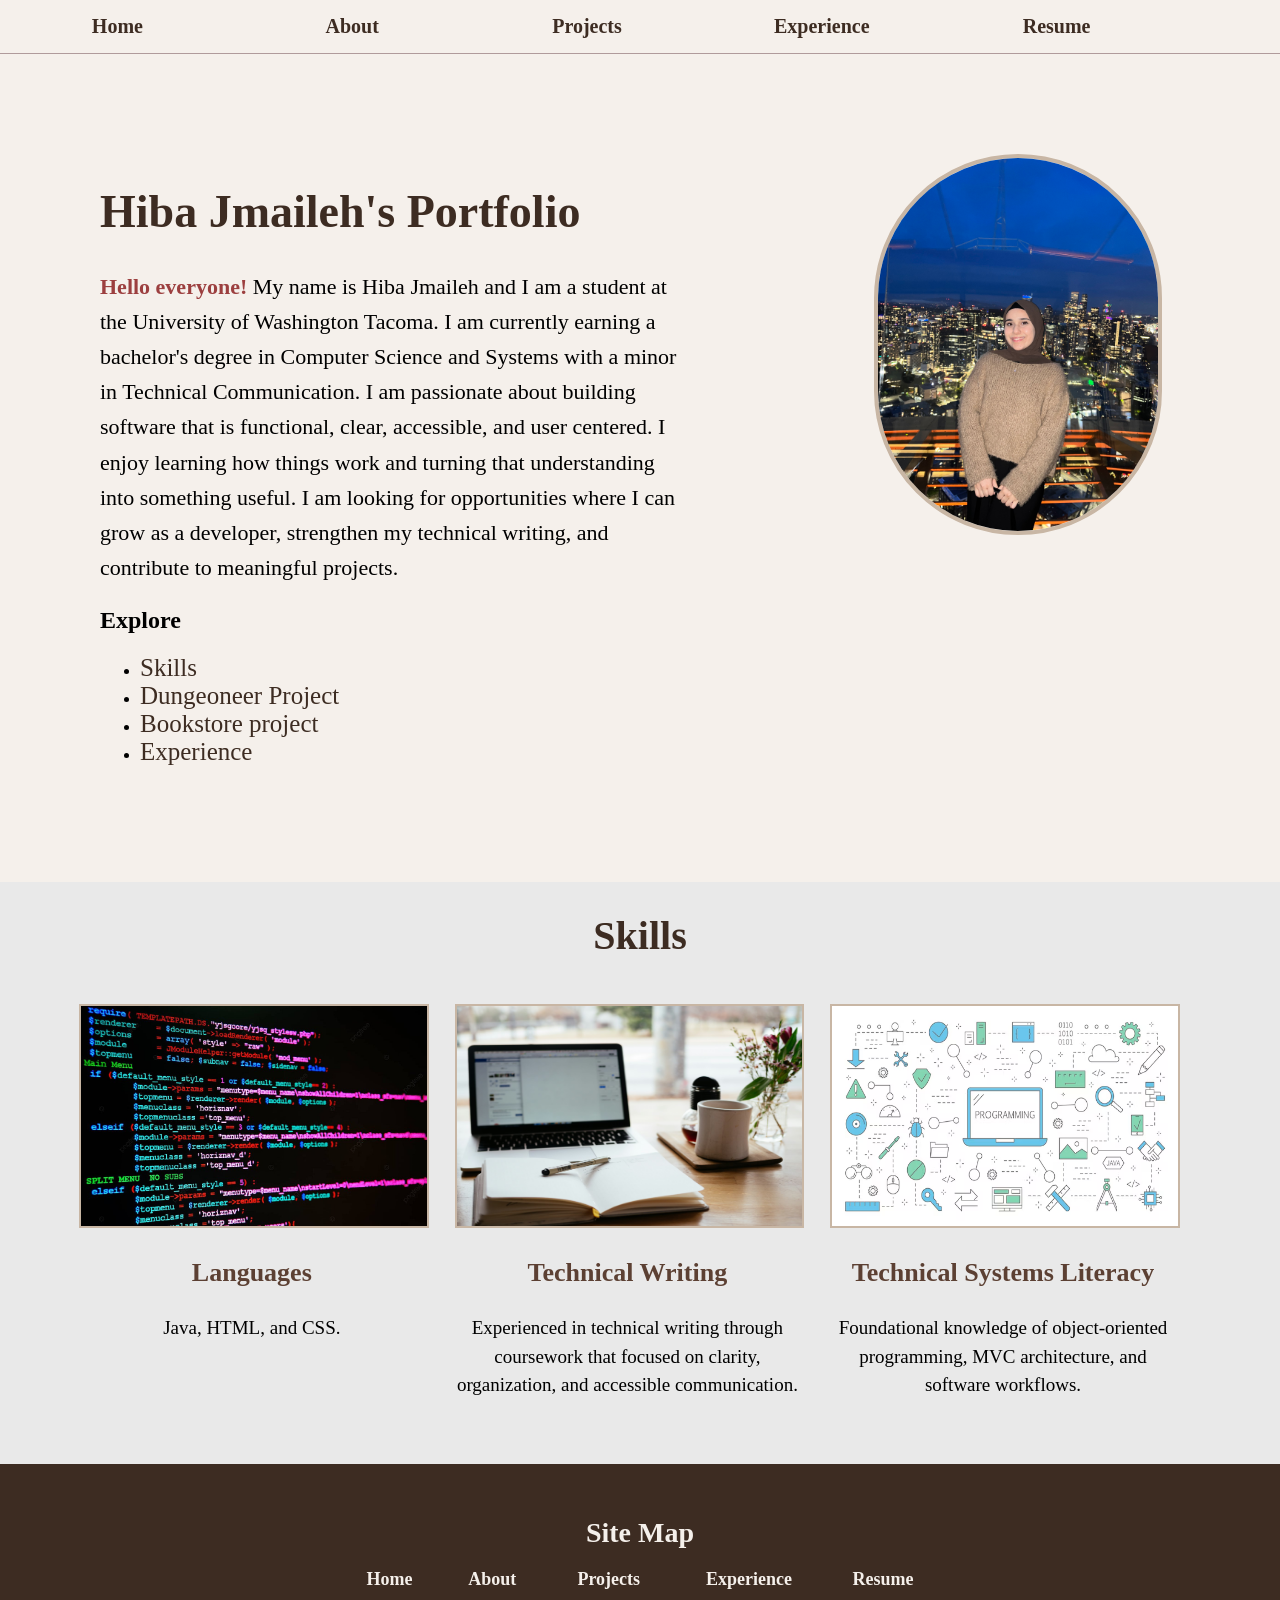
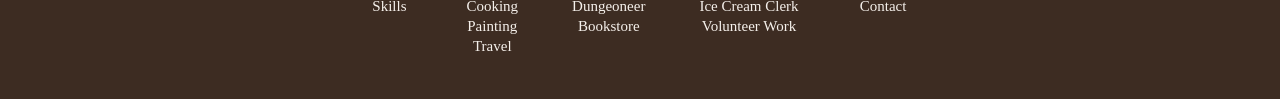
<file: index.html>
<!doctype html>
<html>
<head>

<meta charset="UTF-8">
<title>Home</title>
<link rel = "stylesheet" href="style.css">
<meta name="description" content="Hiba Jmaileh, a student at the University Of Washington Tacoma, academic/career portfolio">
<meta name="keywords" content="Hiba Jmaileh, Hiba Jmaileh portfolio, computer science student, University of Washington Tacoma, Java programming, technical writing, object oriented programming">

</head>
<body>
  
<nav>
    <a href="index.html">Home</a>
    <a href="about.html">About</a>
    <a href="projects.html">Projects</a>
    <a href="experience.html">Experience</a>
    <a href="resume.html">Resume</a>
</nav>

<div id="home-banner">
    <div id="intro-text">
        <h1>Hiba Jmaileh's Portfolio</h1>
        <p><span id="banner-greeting">Hello everyone!</span> My name is Hiba Jmaileh and I am a student at the University 
            of Washington Tacoma. I am currently earning a bachelor's degree in Computer Science and Systems with a minor in 
            Technical Communication. I am passionate about building software that is functional, clear, accessible, and user centered. 
            I enjoy learning how things work and turning that understanding into something useful. I am looking for opportunities 
            where I can grow as a developer, strengthen my technical writing, and contribute to meaningful projects.</p>
    <h2>Explore</h2>
    <ul>
        <li><a href="#skills"> Skills</a></li>
        <li><a href="projects.html#Dungeoneer">Dungeoneer Project </a></li>
        <li><a href="projects.html#Bookstore"> Bookstore project</a></li>
        <li><a href="experience.html"> Experience </a></li>
    </ul>
    </div>

    <div id="intro-image">
        <img src="Images/IMG_2145.jpg" alt="Photo of Hiba Jmaileh at the space needle">
    </div>

    <div class="clearfix"></div>
</div>

<h2 id="skills">Skills</h2>

<div class="skills-row">
  <div class="skill-box">
        <img src="Images/pngtree-website-programming-language-technology-digital-display-data-photo-image_13914360.jpg" alt="Programming image">
        <h3>Languages</h3>
        <p>Java, HTML, and CSS.</p>
    </div>

  <div class="skill-box">
        <img src="Images/photo-1501504905252-473c47e087f8.avif" alt="Technical writing image">
        <h3>Technical Writing</h3>
        <p>Experienced in technical writing through coursework that focused on clarity, organization, and accessible communication.</p>
    </div>

  <div class="skill-box">
        <img src="Images/programming-concept-idea-working-computer-coding-testing-writing-program-using-internet-different-software-set-technology-icons-illustration_277904-1864.avif" alt="Computer systems image">
        <h3>Technical Systems Literacy</h3>
        <p>Foundational knowledge of object-oriented programming, MVC architecture, and software workflows.</p>
    </div>

    <div class="clearfix"></div>
</div>

<div class="site-map">
<h3>Site Map</h3>

<ul>

<li>Home
    <ul>
        <li>Skills</li>
    </ul>
</li>

<li>About
    <ul>
        <li>Cooking</li>
        <li>Painting</li>
        <li>Travel</li>
    </ul>
</li>

<li>Projects
    <ul>
        <li>Dungeoneer</li>
        <li>Bookstore</li>
    </ul>
</li>

<li>Experience
    <ul>
        <li>Ice Cream Clerk</li>
        <li>Volunteer Work</li>
    </ul>
</li>

<li>Resume
    <ul>
        <li>Contact</li>
    </ul>
</li>

</ul>

</div>
</body>
</html>
</file>
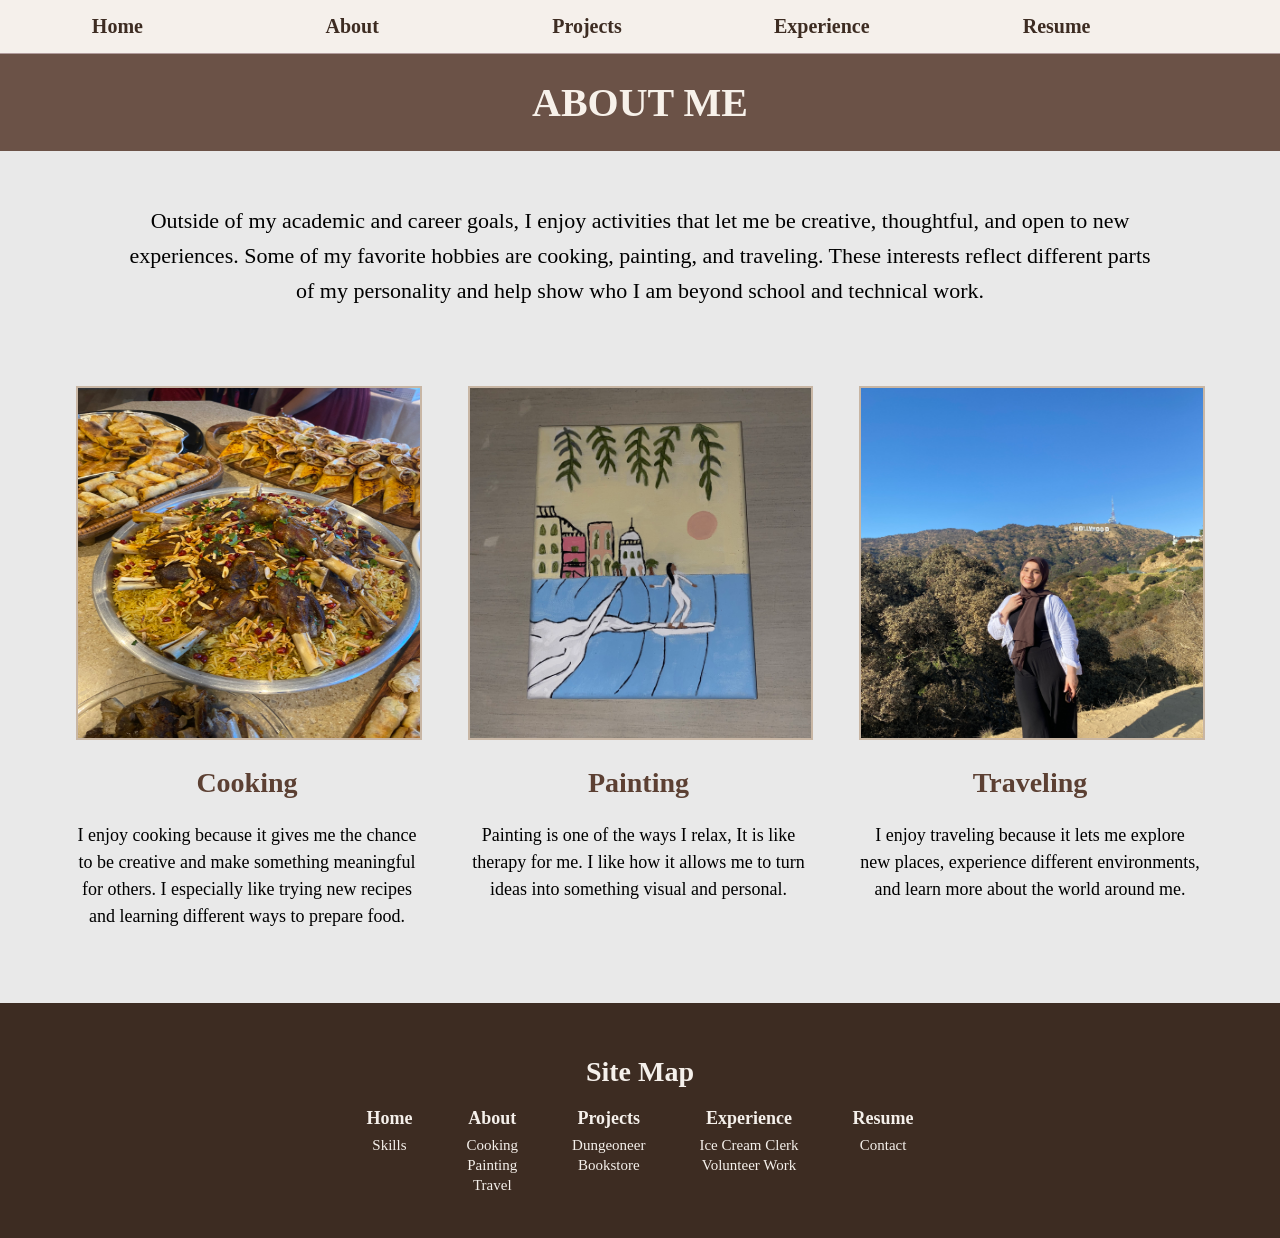
<file: about.html>
<!doctype html>
<html>
<head>
<meta charset="UTF-8">
<title>about</title>
<link rel = "stylesheet" href="style.css">	
<meta name="description" content="Hiba Jmaileh, a student at the University Of Washington Tacoma, academic/career portfolio">
<meta name="keywords" content="Hiba Jmaileh, Hiba Jmaileh portfolio, computer science student, University of Washington Tacoma, Java programming, technical writing, object oriented programming">
</head>

<body>
	<nav>
    <a href="index.html">Home</a>
    <a href="about.html">About</a>
    <a href="projects.html">Projects</a>
    <a href="experience.html">Experience</a>
    <a href="resume.html">Resume</a>
</nav>

<div class="page-banner">ABOUT ME</div>

<div id="about-intro">
    <p>
        Outside of my academic and career goals, I enjoy activities that let me be creative, thoughtful, and
        open to new experiences. Some of my favorite hobbies are cooking, painting, and traveling. These interests 
        reflect different parts of my personality and help show who I am beyond school and technical work.
    </p>
</div>

<div class="about-row">
    <div class="about-box">
        <img src="Images/IMG_5293.jpg" alt="Lamb and Rice photo">
        <h2>Cooking</h2>
        <p>
            I enjoy cooking because it gives me the chance to be creative and make something meaningful for others. 
            I especially like trying new recipes and learning different ways to prepare food.
        </p>
    </div>

  <div class="about-box">
        <img src="Images/IMG_8230.jpg" alt="Painting of a girl surfing in Lebanon">
        <h2>Painting</h2>
        <p>
            Painting is one of the ways I relax, It is like therapy for me. 
            I like how it allows me to turn ideas into something visual and personal.
        </p>
    </div>

  <div class="about-box">
        <img src="Images/IMG_1131.jpg" alt="Hiba at the Hollywood sign in California">
        <h2>Traveling</h2>
        <p>
            I enjoy traveling because it lets me explore new places, experience different environments, 
            and learn more about the world around me.
        </p>
    </div>

    <div class="clearfix"></div>
</div>

<div class="site-map">
<h3>Site Map</h3>

<ul>

<li>Home
    <ul>
        <li>Skills</li>
    </ul>
</li>

<li>About
    <ul>
        <li>Cooking</li>
        <li>Painting</li>
        <li>Travel</li>
    </ul>
</li>

<li>Projects
    <ul>
        <li>Dungeoneer</li>
        <li>Bookstore</li>
    </ul>
</li>

<li>Experience
    <ul>
        <li>Ice Cream Clerk</li>
        <li>Volunteer Work</li>
    </ul>
</li>

<li>Resume
    <ul>
        <li>Contact</li>
    </ul>
</li>

</ul>

</div>
	
</body>
</html>
</file>
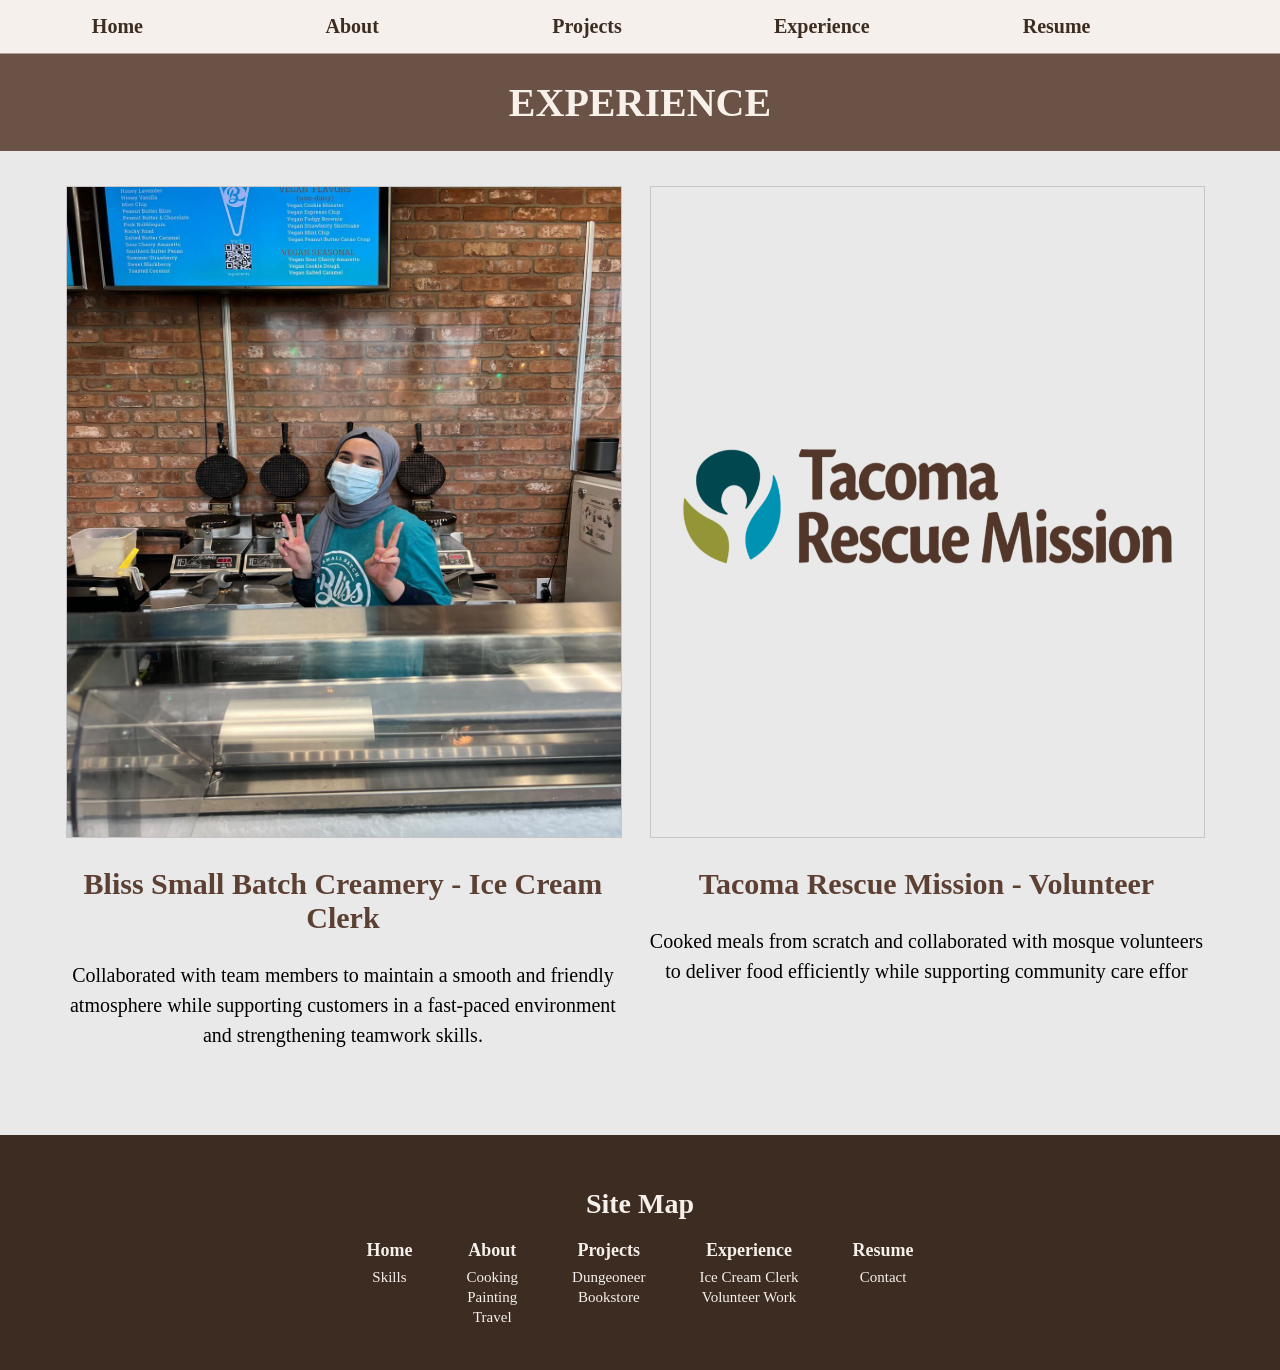
<file: experience.html>
<!doctype html>
<html>
<head>
<meta charset="UTF-8">
<title>experience</title>
	<link rel = "stylesheet" href="style.css">
    <meta name="description" content="Hiba Jmaileh, a student at the University Of Washington Tacoma, academic/career portfolio">
<meta name="keywords" content="Hiba Jmaileh, Hiba Jmaileh portfolio, computer science student, University of Washington Tacoma, Java programming, technical writing, object oriented programming">
</head>

<body>
	<nav>
    <a href="index.html">Home</a>
    <a href="about.html">About</a>
    <a href="projects.html">Projects</a>
    <a href="experience.html">Experience</a>
    <a href="resume.html">Resume</a>
</nav>

<div class="page-banner">EXPERIENCE</div>

<div class="content-row">
    <div class="content-box">
        <img src="Images/A5F0BC81-FF1E-4003-88BE-1651D4A23DC1.JPG" alt="Hiba working at Bliss Small Batch Creamery">
        <h2>Bliss Small Batch Creamery - Ice Cream Clerk</h2>
        <p>Collaborated with team members to maintain a smooth and friendly atmosphere while supporting customers 
            in a fast-paced environment and strengthening teamwork skills.</p>
    </div>

  <div class="content-box">
        <img src="Images/TRM-LOGO-4000-x-4000-px-1.png" alt="Tacoma Rescue Mission logo">
        <h2>Tacoma Rescue Mission - Volunteer</h2>
      <p>Cooked meals from scratch and collaborated with mosque volunteers to deliver food efficiently 
        while supporting community care effor</p>
    </div>

    <div class="clearfix"></div>
</div>

<div class="site-map">
<h3>Site Map</h3>

<ul>

<li>Home
    <ul>
        <li>Skills</li>
    </ul>
</li>

<li>About
    <ul>
        <li>Cooking</li>
        <li>Painting</li>
        <li>Travel</li>
    </ul>
</li>

<li>Projects
    <ul>
        <li>Dungeoneer</li>
        <li>Bookstore</li>
    </ul>
</li>

<li>Experience
    <ul>
        <li>Ice Cream Clerk</li>
        <li>Volunteer Work</li>
    </ul>
</li>

<li>Resume
    <ul>
        <li>Contact</li>
    </ul>
</li>

</ul>

</div>
</body>
</html>
</file>
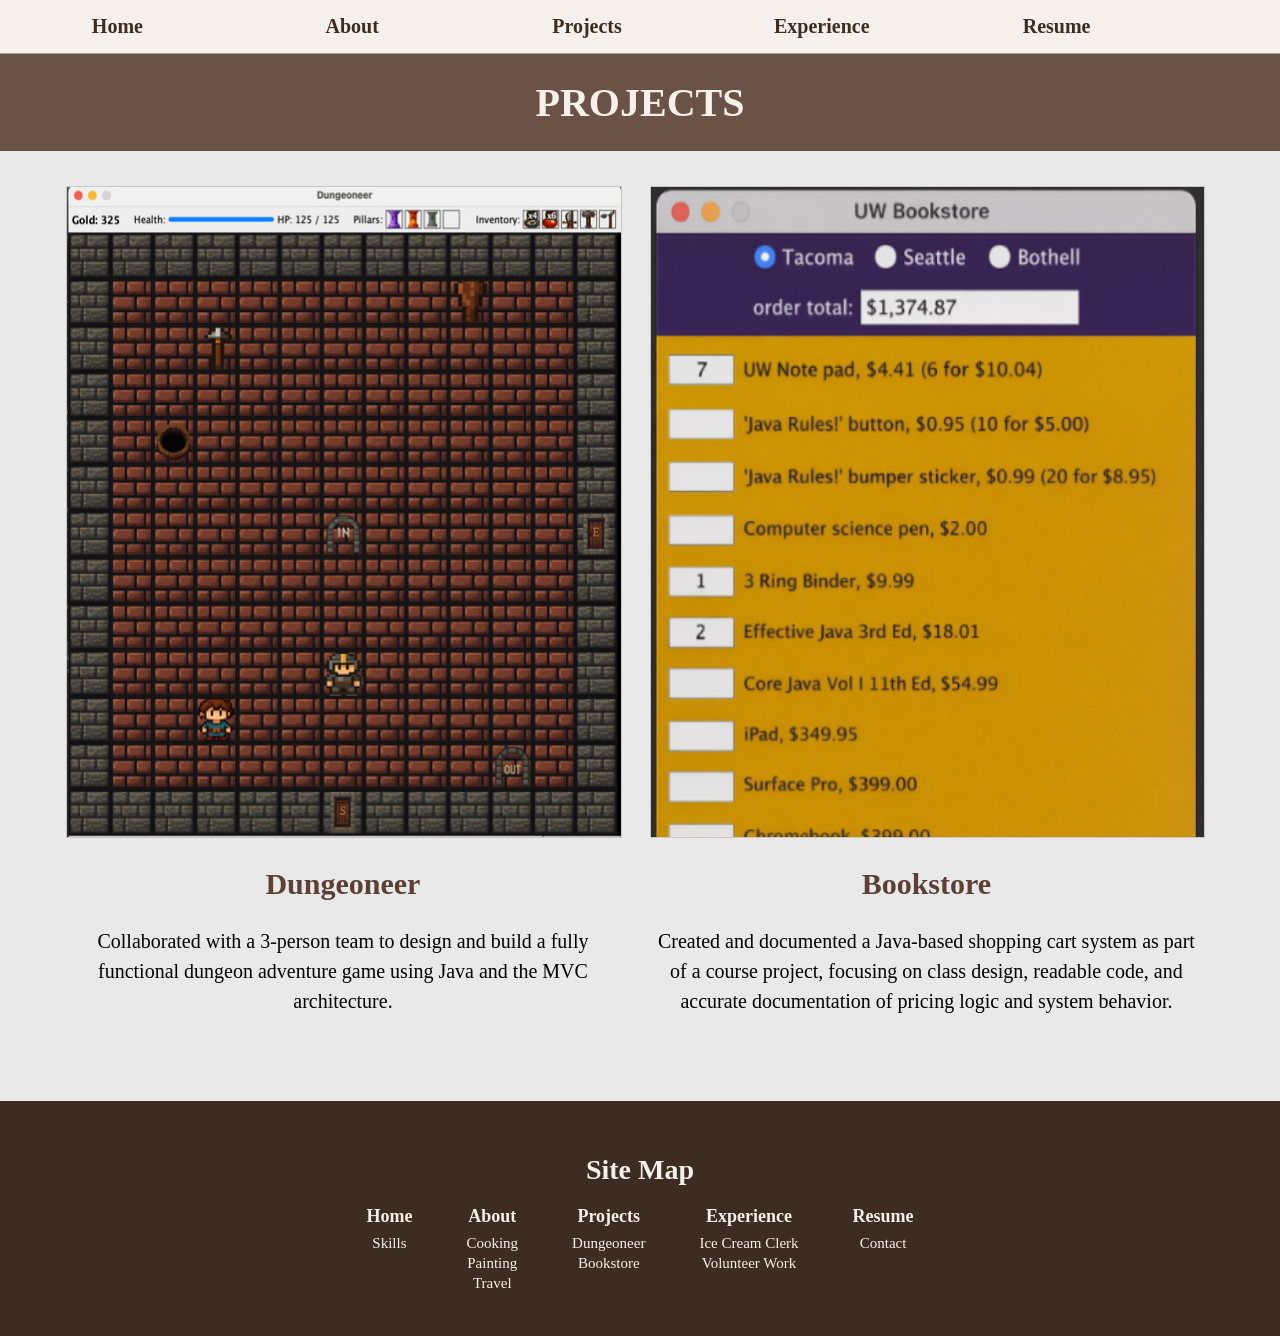
<file: projects.html>
<!doctype html>
<html>
<head>
<meta charset="UTF-8">
<title>projects</title>
<link rel = "stylesheet" href="style.css">
<meta name="description" content="Hiba Jmaileh, a student at the University Of Washington Tacoma, academic/career portfolio">
<meta name="keywords" content="Hiba Jmaileh, Hiba Jmaileh portfolio, computer science student, University of Washington Tacoma, Java programming, technical writing, object oriented programming">
</head>

<body>
	<nav>
    <a href="index.html">Home</a>
    <a href="about.html">About</a>
    <a href="projects.html">Projects</a>
    <a href="experience.html">Experience</a>
    <a href="resume.html">Resume</a>
</nav>

<div class="page-banner">PROJECTS</div>

<div class="content-row">
    <div class="content-box">
        <img src="Images/Screenshot 2026-03-12 at 18-36-47 Hiba Jmaileh Tech portfoli.png" alt="Screenshot of Dungeoneer project">
        <h2 id="Dungeoneer">Dungeoneer</h2>
        <p>Collaborated with a 3-person team to design and build a fully functional dungeon adventure game 
            using Java and the MVC architecture.</p>
    </div>

    <div class="content-box">
        <img src="Images/Screenshot 2026-03-12 at 18-36-57 Hiba Jmaileh Tech portfoli.png" alt="Screenshot of bookstore project">
        <h2 id="Bookstore">Bookstore</h2>
        <p>Created and documented a Java-based shopping cart system as part of a course project, 
            focusing on class design, readable code, and accurate documentation of pricing logic and system behavior.</p>
    </div>

    <div class="clearfix"></div>
</div>

<div class="site-map">
<h3>Site Map</h3>

<ul>

<li>Home
    <ul>
        <li>Skills</li>
    </ul>
</li>

<li>About
    <ul>
        <li>Cooking</li>
        <li>Painting</li>
        <li>Travel</li>
    </ul>
</li>

<li>Projects
    <ul>
        <li>Dungeoneer</li>
        <li>Bookstore</li>
    </ul>
</li>

<li>Experience
    <ul>
        <li>Ice Cream Clerk</li>
        <li>Volunteer Work</li>
    </ul>
</li>

<li>Resume
    <ul>
        <li>Contact</li>
    </ul>
</li>

</ul>

</div>
</body>
</html>
</file>
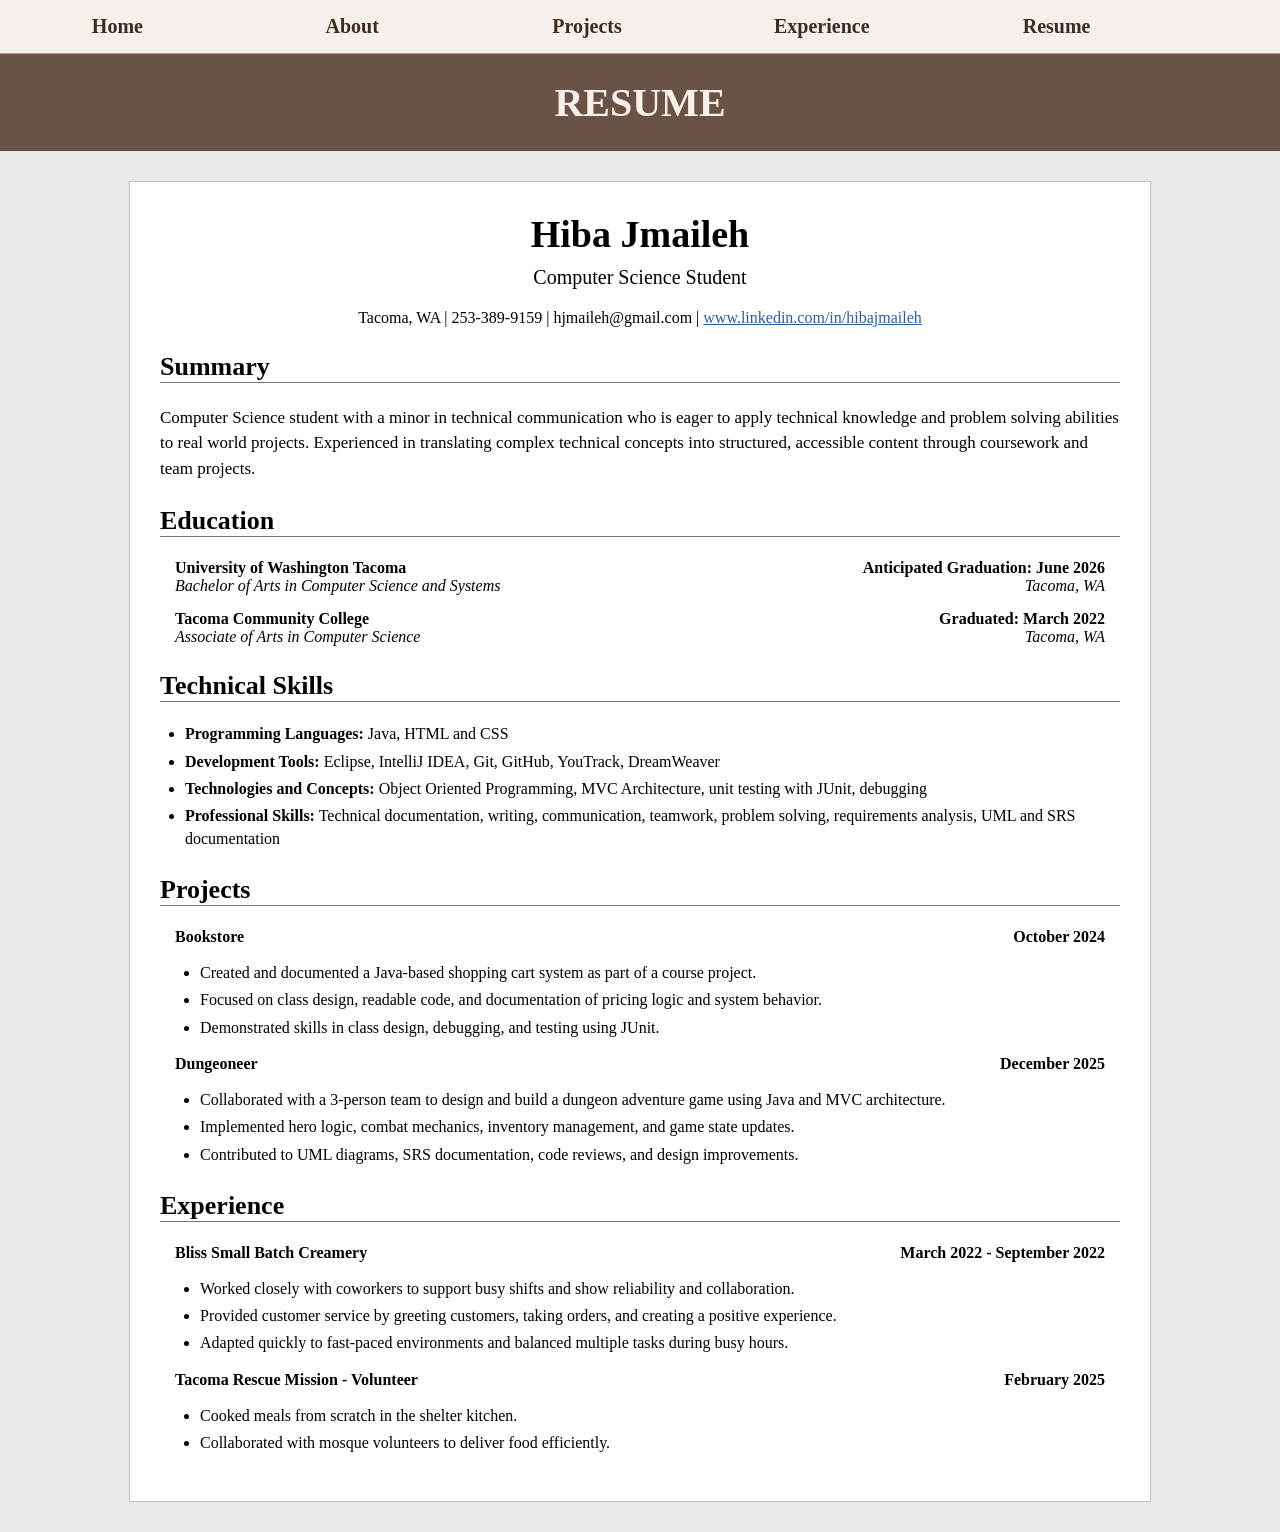
<file: resume.html>
<!doctype html>
<html>
<head>
<meta charset="UTF-8">
<title>Resume</title>
<link rel="stylesheet" href="style.css">
<meta name="description" content="Hiba Jmaileh, a student at the University Of Washington Tacoma, academic/career portfolio">
<meta name="keywords" content="Hiba Jmaileh, Hiba Jmaileh portfolio, computer science student, University of Washington Tacoma, Java programming, technical writing, object oriented programming">
</head>

<body>

<nav>
    <a href="index.html">Home</a>
    <a href="about.html">About</a>
    <a href="projects.html">Projects</a>
    <a href="experience.html">Experience</a>
    <a href="resume.html">Resume</a>
</nav>

<div class="page-banner">RESUME</div>

<div id="resume-page">
    <h1 id="resume-name">Hiba Jmaileh</h1>
    <p id="resume-title">Computer Science Student</p>

    <p class="resume-contact">
        Tacoma, WA | 253-389-9159 | hjmaileh@gmail.com |
        <a href="https://www.linkedin.com/in/hibajmaileh">www.linkedin.com/in/hibajmaileh</a>
    </p>

    <h2 class="resume-section">Summary</h2>
    <p class="resume-paragraph">
        Computer Science student with a minor in technical communication who is eager to apply 
        technical knowledge and problem solving abilities to real world projects. Experienced in translating 
        complex technical concepts into structured, accessible content through coursework and team projects.
    </p>

    <h2 class="resume-section">Education</h2>

    <div class="resume-entry">
        <p class="left-side"><strong>University of Washington Tacoma</strong></p>
        <p class="right-side"><strong>Anticipated Graduation: June 2026</strong></p>
        <div class="clearfix"></div>

        <p class="left-side"><em>Bachelor of Arts in Computer Science and Systems</em></p>
        <p class="right-side"><em>Tacoma, WA</em></p>
        <div class="clearfix"></div>
    </div>

    <div class="resume-entry">
        <p class="left-side"><strong>Tacoma Community College</strong></p>
        <p class="right-side"><strong>Graduated: March 2022</strong></p>
        <div class="clearfix"></div>

        <p class="left-side"><em>Associate of Arts in Computer Science</em></p>
        <p class="right-side"><em>Tacoma, WA</em></p>
        <div class="clearfix"></div>
    </div>

    <h2 class="resume-section">Technical Skills</h2>
    <ul class="resume-list">
        <li><strong>Programming Languages:</strong> Java, HTML and CSS</li>
        <li><strong>Development Tools:</strong> Eclipse, IntelliJ IDEA, Git, GitHub, YouTrack, DreamWeaver</li>
        <li><strong>Technologies and Concepts:</strong> Object Oriented Programming, MVC Architecture, unit testing with JUnit, debugging</li>
        <li><strong>Professional Skills:</strong> Technical documentation, writing, communication, teamwork, problem solving, 
            requirements analysis, UML and SRS documentation</li>
    </ul>

    <h2 class="resume-section">Projects</h2>

    <div class="resume-entry">
        <p class="left-side"><strong>Bookstore</strong></p>
        <p class="right-side"><strong>October 2024</strong></p>
        <div class="clearfix"></div>

        <ul class="resume-list">
            <li>Created and documented a Java-based shopping cart system as part of a course project.</li>
            <li>Focused on class design, readable code, and documentation of pricing logic and system behavior.</li>
            <li>Demonstrated skills in class design, debugging, and testing using JUnit.</li>
        </ul>
    </div>

    <div class="resume-entry">
        <p class="left-side"><strong>Dungeoneer</strong></p>
        <p class="right-side"><strong>December 2025</strong></p>
        <div class="clearfix"></div>

        <ul class="resume-list">
            <li>Collaborated with a 3-person team to design and build a dungeon adventure game using Java and MVC architecture.</li>
            <li>Implemented hero logic, combat mechanics, inventory management, and game state updates.</li>
            <li>Contributed to UML diagrams, SRS documentation, code reviews, and design improvements.</li>
        </ul>
    </div>

    <h2 class="resume-section">Experience</h2>

    <div class="resume-entry">
        <p class="left-side"><strong>Bliss Small Batch Creamery</strong></p>
        <p class="right-side"><strong>March 2022 - September 2022</strong></p>
        <div class="clearfix"></div>

        <ul class="resume-list">
            <li>Worked closely with coworkers to support busy shifts and show reliability and collaboration.</li>
            <li>Provided customer service by greeting customers, taking orders, and creating a positive experience.</li>
            <li>Adapted quickly to fast-paced environments and balanced multiple tasks during busy hours.</li>
        </ul>
    </div>

    <div class="resume-entry">
        <p class="left-side"><strong>Tacoma Rescue Mission - Volunteer</strong></p>
        <p class="right-side"><strong>February 2025</strong></p>
        <div class="clearfix"></div>

        <ul class="resume-list">
            <li>Cooked meals from scratch in the shelter kitchen.</li>
            <li>Collaborated with mosque volunteers to deliver food efficiently.</li>
        </ul>
    </div>
</div>

</body>
</html>
</file>
<file: style.css>
@charset "UTF-8";

body {
    margin: 0;
    background-color: #e9e9e9;
    font-family: Cambria, Georgia, serif;
    color: black;
}

nav {
    background-color: #f5f0eb;
    overflow: hidden;
    border-bottom: 1px solid #b09b9b;
}

nav a {
    float: left;
    width: 16%;
    text-align: center;
    text-decoration: none;
    color: #3d2c22;
    padding: 15px;
    font-size: 20px;
    font-weight: bold;
}

nav a:hover {
    background-color: #ddd2c8;
    color: #8b4f4f;
}

.page-banner {
    background-color: #6b5247;
    color: #f7f1ea;
    text-align: center;
    padding: 25px;
    font-size: 40px;
    font-weight: bold;
}

#home-banner {
    background-color: #f5f0eb;
    overflow: hidden;
    padding: 100px;
}

#intro-text {
    float: left;
    width: 55%;
}

#intro-text h1 {
    font-size: 46px;
    color: #3d2c22;
}

#intro-text p {
    font-size: 22px;
    line-height: 1.6;
}

#intro-text a{
    text-decoration: none;
    font-size: 25px;
    color:#3d2c22;
}

#intro-text a:hover{
    text-decoration: underline;
}

#banner-greeting {
    color: #9c3f3f;
    font-weight: bold;
}

#intro-image {
    float: right;
    width: 30%;
    text-align: center;
}

#intro-image img {
    width: 280px;
    border-radius: 200px;
    border: 4px solid #c8b6a4;
}



#skills {
    text-align: center;
    font-size: 40px;
    color: #3d2c22;
    margin: 30px;
}

.skills-row {
    width: 90%;
    margin: auto;
    overflow: hidden;
}

.skill-box {
    float: left;
    width: 30%;
    margin: 15px;
    text-align: center;
}

.skill-box img {
    width: 100%;
    height: 220px;
    border: 2px solid #c8b6a4;
}

.skill-box h3 {
    font-size: 26px;
    color: #5c4033;
}

.skill-box p {
    font-size: 19px;
    line-height: 1.5;
}

/* About page */
#about-intro {
    width: 80%;
    margin: auto;
    text-align: center;
    font-size: 22px;
    line-height: 1.6;
    padding: 30px;
}

.about-row {
    width: 92%;
    margin: auto;
    overflow: hidden;
}

.about-box {
    float: left;
    width: 29%;
    margin: 25px;
    text-align: center;
}

.about-box img {
    width: 100%;
    height: 350px;
    border: 2px solid #c8b6a4;
}

.about-box h2 {
    font-size: 28px;
    color: #5c4033;
}

.about-box p {
    font-size: 18px;
    line-height: 1.5;
}

/* Projects and experience */
.content-row {
    width: 92%;
    margin: auto;
    overflow: hidden;
    padding: 20px;
}

.content-box {
    float: left;
    width: 47%;
    margin: 15px;
    text-align: center;
}

.content-box img {
    width: 100%;
    height: 650px;
    border: 1px solid #c7c5c5;
}

.content-box h2 {
    font-size: 30px;
    color: #5c4033;
}

.content-box p {
    font-size: 20px;
    line-height: 1.5;
}

/* Resume page */
#resume-page {
    width: 75%;
    margin: auto;
    background-color: white;
    border: 1px solid #bfbfbf;
    padding: 30px;
    margin-top: 30px;
    margin-bottom: 30px;
}

#resume-name {
    text-align: center;
    font-size: 38px;
    margin: 0;
}

#resume-title {
    text-align: center;
    font-size: 20px;
    margin: 10px;
}

.resume-contact {
    text-align: center;
    font-size: 16px;
    margin: 20px;
}

.resume-contact a {
    color: #2f5aa8;
}

.resume-section {
    font-size: 26px;
    border-bottom: 1px solid #777777;
    margin-top: 25px;
}

.resume-paragraph {
    font-size: 17px;
    line-height: 1.5;
}

.resume-entry {
    margin: 15px;
}

.left-side {
    float: left;
    width: 60%;
    margin: 0;
}

.right-side {
    float: right;
    width: 35%;
    text-align: right;
    margin: 0;
}

.resume-list {
    padding-left: 20px;
}

.resume-list li {
    font-size: 16px;
    line-height: 1.4;
    margin: 5px;
}

/* Site map at the bottom of pages */
.site-map {
    background-color: #3d2c22;
    color: #f5f0eb;
    padding: 25px;
    margin-top: 30px;
    text-align: center;
}

.site-map h3 {
    font-size: 28px;
    margin-bottom: 20px;
}

.site-map > ul > li {
    display: inline-block;
    vertical-align: top;
    margin: 0 25px;
    font-size: 18px;
    font-weight: bold;
}

.site-map ul {
    list-style: none;
    padding: 0;
}

.site-map ul ul {
    margin-top: 8px;
}

.site-map ul ul li {
    display: block;
    font-size: 15px;
    font-weight: normal;
    margin: 3px 0;
}

.clearfix {
    clear: both;
}
</file>
